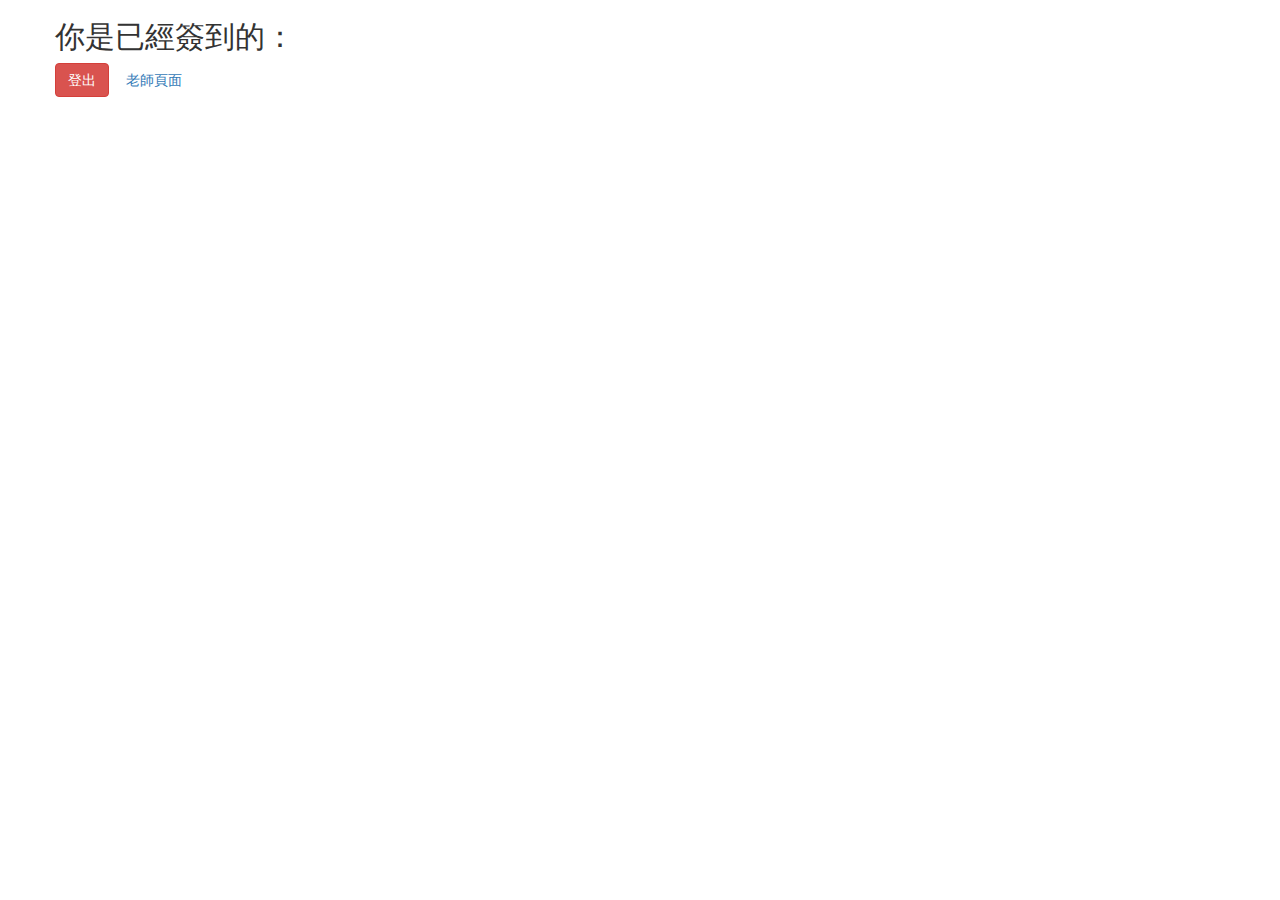
<file: assign6/index.html>
<!doctype html>
<head>
  <meta charset="utf-8">
  <title>個人頁面</title>
  <meta name="viewport" content="width=device-width">
  <script type="text/javascript" src="http://ajax.googleapis.com/ajax/libs/jquery/1.7.2/jquery.min.js"></script>
  <script type="text/javascript" src="http://www.parsecdn.com/js/parse-1.4.2.min.js"></script>
  <link rel="stylesheet" href="https://maxcdn.bootstrapcdn.com/bootstrap/3.3.4/css/bootstrap.min.css">
  <link rel="stylesheet" href="css/css.css">

  <!--引入初始化 Parse 的 js 檔案-->
  <script type="text/javascript" src="js/key.js"></script>
  <script  type="text/javascript">
  
    $(document).ready(function(){

      var currentUser = Parse.User.current();
 
      console.log(currentUser);
      console.log(nowRole);
      /* 顯示登入者名稱，避免未登入者進入此頁面*/
      if(currentUser == null){
        alert('請先登入');
          window.location = 'logIn.html' ;
          
        }else{
              var nowUser = Parse.User.current().getUsername();
      var nowRole = Parse.User.current().get("role");
          $("#role").append(nowRole);
        $("#name").append(nowUser);
 
        };

      
      

      
          //提示 1 : 可用轉址的方式，讓未登入的使用者轉址到 logIn.html
          //提示 2 : 請在 <span id="name" > 中顯示使用者名稱，在 <span id="role">中顯示角色  
  });

    $(document).on('click',"#logOut",function(){

      console.log("Logout clicked");
      /* 執行登出動作，並轉址到 logIn 頁面*/
        // 可參考 : https://parse.com/docs/js/guide#users-current-user
         console.log("登出之前的 Parse.User.current()  : ",Parse.User.current()) ;
       Parse.User.logOut();
       console.log("登出之後的 Parse.User.current()  : ", Parse.User.current() );
       alert('您已登出') ;
        window.location = 'logIn.html' ;

      /* 結束 */
    });

  </script>
</head>

<body>
  <div class="container">
    <div class="row">
      <h2>你是已經簽到的<span id="role"></span>：<span id="name"></span></h2>
      <div id="logOut" class="btn btn-danger">登出</div>
      <a class="btn" href="attendantList.html">老師頁面</a>
    </div>
  </div>
</body>
</html>
</file>
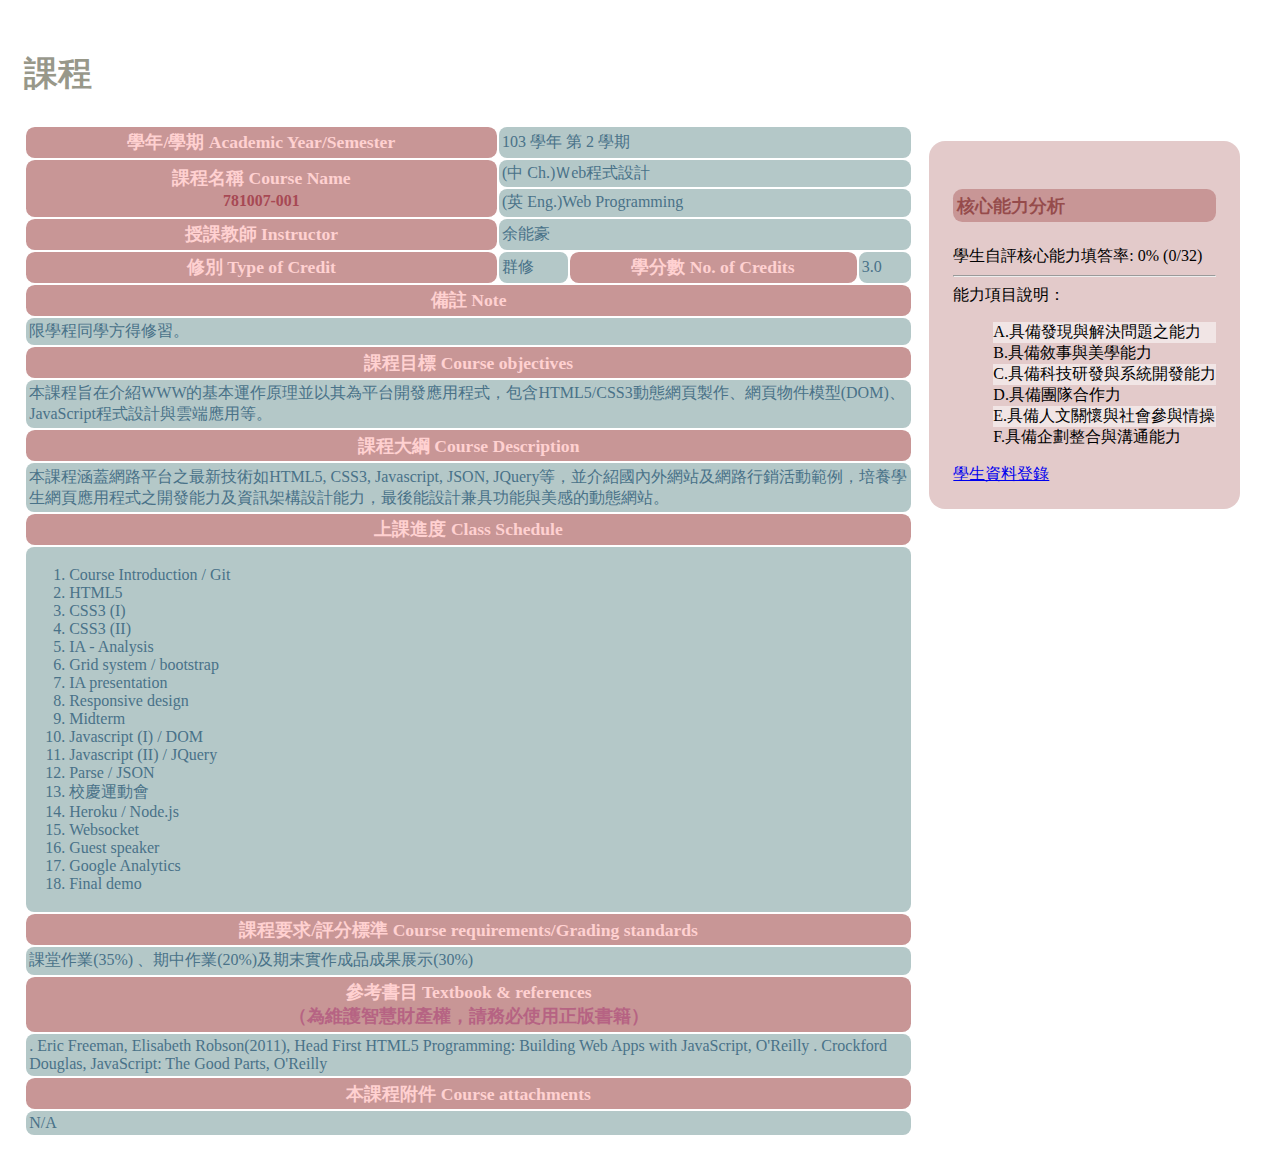
<file: course.html>
﻿<!DOCTYPE html>
<html>
  <head>
<STYLE TYPE="text/css"> 
  @import url(https://pageshih.github.io/assignment1/course.css); 
</STYLE>
    <meta charset="utf-8">
    <title>course</title>
  </head>
<body>
  <article class=main>
  <h2 id=bigtitle>課程</h2>
 <table class=tablee>
   <tr>
  <th>
     學年/學期 Academic Year/Semester
   </th>
   <td colspan="3">
     103 學年 第 2 學期
   </td>
   </tr>
   <tr>
     <th rowspan="2">
       課程名稱 Course Name<br>
       <label class=course-number>781007-001</label>
     </th>
     <td colspan="3">
       (中 Ch.)Ｗeb程式設計
     </td>
   </tr>
   <tr>
     <td colspan="3">
       (英 Eng.)Web Programming</td>
   </tr>
   <tr>
     <th>
       授課教師 Instructor
     </th>
     <td colspan="3">
       余能豪
     </td>
   </tr>
   <tr>
     <th>
       修別 Type of Credit
     </th>
     <td>
       群修
     </td>
     <th>
       學分數
       No. of Credits
     </th>
     <td>
       3.0
     </td>
   </tr>
   <tr>
     <th colspan="4"> 
      備註 Note
     </th>
   </tr>
   <tr>
     <td colspan="4">
       限學程同學方得修習。
     </td>
   </tr>
   <tr>
     <th colspan="4"> 
     課程目標 Course objectives
     </th>
   </tr>
      <tr>
     <td colspan="4">
本課程旨在介紹WWW的基本運作原理並以其為平台開發應用程式，包含HTML5/CSS3動態網頁製作、網頁物件模型(DOM)、JavaScript程式設計與雲端應用等。
     </td>
   </tr>
   <tr>
     <th colspan="4"> 
      課程大綱 Course Description
     </th>
   </tr>
   <tr>
     <td colspan="4">
       本課程涵蓋網路平台之最新技術如HTML5, CSS3, Javascript, JSON, JQuery等，並介紹國內外網站及網路行銷活動範例，培養學生網頁應用程式之開發能力及資訊架構設計能力，最後能設計兼具功能與美感的動態網站。
     </td>
   </tr>
        <th colspan="4"> 
      上課進度 Class Schedule
     </th>
   </tr>
   <tr>
     <td colspan="4">
       <ol class=course>
         <li>Course Introduction / Git </li>
<li>HTML5 </li>
           <li>CSS3 (I) </li>
<li>CSS3 (II) </li>
<li>IA - Analysis </li>
<li>Grid system / bootstrap</li>
<li>IA presentation </li>
            <li>Responsive design</li>
<li>Midterm </li>
 <li>Javascript (I) / DOM</li>
 <li>Javascript (II) / JQuery</li>
 <li>Parse / JSON </li>
 <li>校慶運動會 </li>
 <li>Heroku / Node.js</li>
 <li>Websocket </li>
 <li>Guest speaker </li>
 <li>Google Analytics </li>
 <li>Final demo</li>
       </ol>
     </td>
   </tr>
     <tr>
     <th colspan="4"> 
課程要求/評分標準 Course requirements/Grading standards
     </th>
   </tr>
   <tr>
     <td colspan="4">
課堂作業(35%) 、期中作業(20%)及期末實作成品成果展示(30%)
     </td>
   </tr>
     <tr>
     <th colspan="4"> 
參考書目 Textbook & references<br>
       <label class=notice>（為維護智慧財產權，請務必使用正版書籍）</label>
     </th>
   </tr>
   <tr>
     <td colspan="4">
. Eric Freeman, Elisabeth Robson(2011), Head First HTML5 Programming: Building Web Apps with JavaScript, O'Reilly 
. Crockford Douglas, JavaScript: The Good Parts, O'Reilly
     </td>
   </tr>
     <tr>
     <th colspan="4"> 
本課程附件 Course attachments
     </th>
   </tr>
   <tr>
     <td colspan="4">
N/A
     </td>
   </tr>
    </article>
<aside class=side>
    <h4>核心能力分析</h4>
        學生自評核心能力填答率: 0% (0/32)
          <hr>
  <label>能力項目說明：</label>
          <ul class=ability><li>
            A.具備發現與解決問題之能力</li>	<li>B.具備敘事與美學能力</li>
<li>C.具備科技研發與系統開發能力	</li><li>D.具備團隊合作力</li><li>
E.具備人文關懷與社會參與情操	</li><li>F.具備企劃整合與溝通能力</li></ul>
        <a href="https://pageshih.github.io/assignment1/form.html" target="_blank" >
          學生資料登錄
        </a>
      </aside>

    </body>
</file>
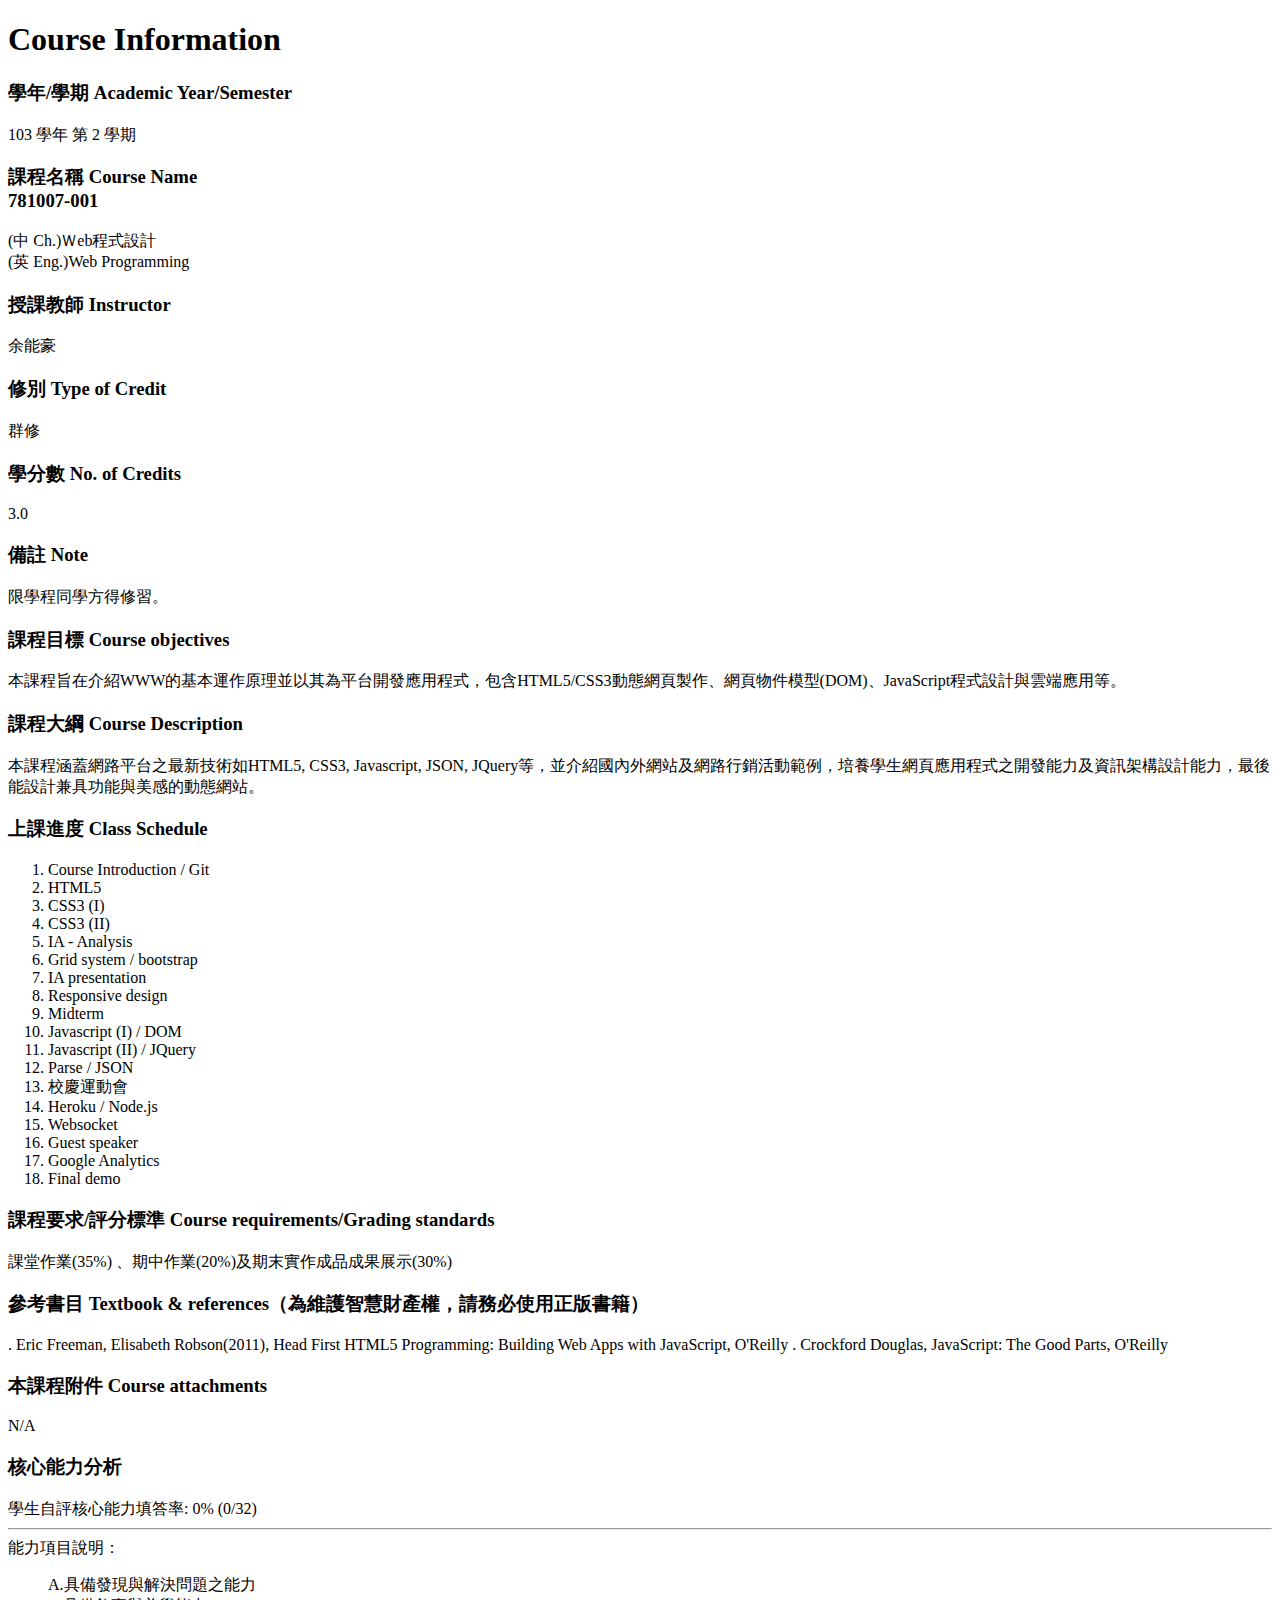
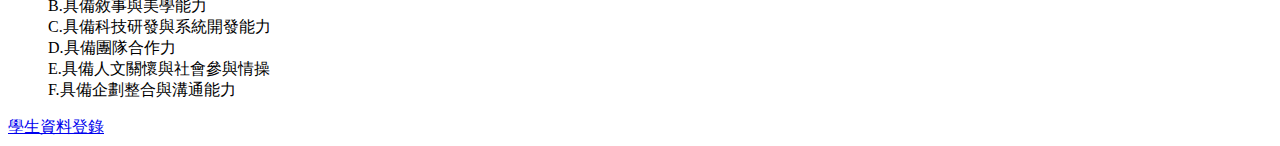
<file: course4.html>
﻿<!DOCTYPE html>
<html>
  <head>
    <link href="https://bootswatch.com/sandstone/bootstrap.min.css" rel="stylesheet" type="text/css" />
    <meta charset="utf-8">
    <title>course</title>
  </head>
<body class="container-fluid">
  
  <h1 id=bigtitle>Course Information</h1>

    <article class="col-sm-8">

 <div class="panel panel-primary">
    <div class="panel-heading">
    <h3 class="panel-title">學年/學期 Academic Year/Semester</h3>
  </div>
  <div class="panel-body">
     103 學年 第 2 學期
  </div>
</div>
   
        
 <div class="panel panel-primary">
    <div class="panel-heading ">
    <h3 class="panel-title"> 課程名稱 Course Name<br>781007-001</h3>
  </div>
  <div class="panel-body">
      (中 Ch.)Ｗeb程式設計<br>
    (英 Eng.)Web Programming
  </div>
</div>
          

      <div class="panel panel-primary">
  <div class="panel-heading">
    <h3 class="panel-title">授課教師 Instructor</h3>
  </div>
  <div class="panel-body">
    余能豪
  </div>
</div>
            <div class="panel panel-primary">
  <div class="panel-heading">
    <h3 class="panel-title">       修別 Type of Credit</h3>
  </div>
  <div class="panel-body">
    群修
  </div>
</div>
        </div>
          
            <div class="panel panel-primary">
  <div class="panel-heading">
    <h3 class="panel-title"> 學分數
       No. of Credits</h3>
  </div>
  <div class="panel-body">
    3.0
  </div>
</div>
        </div>
            <div class="panel panel-primary">
  <div class="panel-heading">
    <h3 class="panel-title">備註 Note</h3>
  </div>
  <div class="panel-body">
    限學程同學方得修習。
  </div>
</div>
            <div class="panel panel-primary">
  <div class="panel-heading">
    <h3 class="panel-title">課程目標 Course objectives</h3>
  </div>
  <div class="panel-body">
    本課程旨在介紹WWW的基本運作原理並以其為平台開發應用程式，包含HTML5/CSS3動態網頁製作、網頁物件模型(DOM)、JavaScript程式設計與雲端應用等。
  </div>
</div>
      <div class="panel panel-primary">
  <div class="panel-heading">
    <h3 class="panel-title">課程大綱 Course Description</h3>
  </div>
  <div class="panel-body">
    本課程涵蓋網路平台之最新技術如HTML5, CSS3, Javascript, JSON, JQuery等，並介紹國內外網站及網路行銷活動範例，培養學生網頁應用程式之開發能力及資訊架構設計能力，最後能設計兼具功能與美感的動態網站。
  </div>
</div> 
      <div class="panel panel-primary">
  <div class="panel-heading">
    <h3 class="panel-title">上課進度 Class Schedule</h3>
  </div>
  <div class="panel-body">
           <ol class=course>
         <li>Course Introduction / Git </li>
<li>HTML5 </li>
           <li>CSS3 (I) </li>
<li>CSS3 (II) </li>
<li>IA - Analysis </li>
<li>Grid system / bootstrap</li>
<li>IA presentation </li>
            <li>Responsive design</li>
<li>Midterm </li>
 <li>Javascript (I) / DOM</li>
 <li>Javascript (II) / JQuery</li>
 <li>Parse / JSON </li>
 <li>校慶運動會 </li>
 <li>Heroku / Node.js</li>
 <li>Websocket </li>
 <li>Guest speaker </li>
 <li>Google Analytics </li>
 <li>Final demo</li>
    </ol>
  </div>
</div>
                <div class="panel panel-primary">
  <div class="panel-heading">
    <h3 class="panel-title"> 課程要求/評分標準 Course requirements/Grading standards</h3>
  </div>
  <div class="panel-body">
    課堂作業(35%) 、期中作業(20%)及期末實作成品成果展示(30%)
  </div>
</div>
            <div class="panel panel-primary">
  <div class="panel-heading">
    <h3 class="panel-title">參考書目 Textbook & references（為維護智慧財產權，請務必使用正版書籍）</h3>
  </div>
  <div class="panel-body">
   . Eric Freeman, Elisabeth Robson(2011), Head First HTML5 Programming: Building Web Apps with JavaScript, O'Reilly 
. Crockford Douglas, JavaScript: The Good Parts, O'Reilly
  </div>
</div>
            <div class="panel panel-primary">
  <div class="panel-heading">
    <h3 class="panel-title">本課程附件 Course attachments</h3>
  </div>
  <div class="panel-body">
    N/A
  </div>
</div>
    </article>       

  <aside id="side" class="col-sm-4">

<div class="panel panel-info">
  <div class="panel-heading">
    <h3 class="panel-title">核心能力分析</h3>
  </div>
  <div class="panel-body">
    學生自評核心能力填答率: 0% (0/32)
          <hr>
  <label>能力項目說明：</label>
          <ul type="none"><li>
            A.具備發現與解決問題之能力</li>	<li>B.具備敘事與美學能力</li>
<li>C.具備科技研發與系統開發能力	</li><li>D.具備團隊合作力</li><li>
E.具備人文關懷與社會參與情操	</li><li>F.具備企劃整合與溝通能力</li></ul>
        <a href="https://pageshih.github.io/assignment1/form4.html" target="_blank" class="btn btn-info">
          學生資料登錄
        </a>
  </div>
</div>
  </aside>


    </body>
</file>
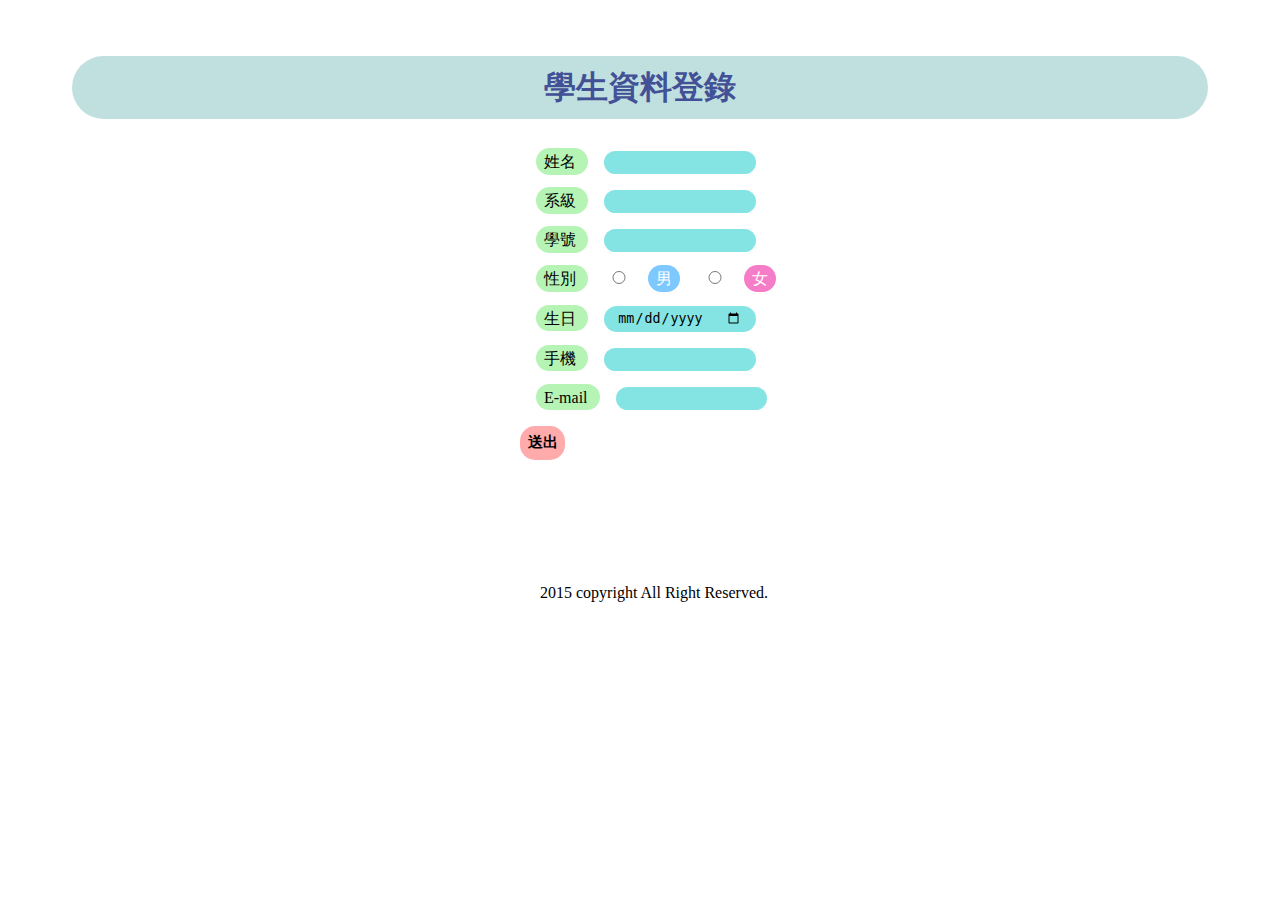
<file: form.html>
﻿<!DOCTYPE html>
<html>
<head>
  <meta charset="utf-8">
<STYLE TYPE="text/css"> 
  @import url(https://pageshih.github.io/assignment1/form.css); 
</STYLE>
  <title>form</title>
</head>
<body>
  <div class="body">
  <div class="article">
  <h1>
    學生資料登錄
    </h1>
    <div class="inner">
  <p>
  <label for="sname">
    姓名
  </label>
  <input id="sname"></p>
  <p>
  <label for="sgrade">
    系級
    </label>
    <input id="sgrade"></p>
  <p>
    <label for="snumber">
      學號
    </label>
    <input id="snumber"></p>
  <p>
    <label>
      性別
    </label>
    <input type="radio" name="sexual" value="s0" id="male"><label class="man" for="male">男</label>
    <input type="radio" name="sexual" value="s1" id="female"><label class="woman" for="female">女</label>
  </p>
     <p>
       <label for="birth">
         生日
       </label>
       <input type="date" id="birth">
    </p>
    <p>
      <label for="phone">
        手機
      </label>
      <input type="tel" id="phone"> 
  </p>
    <p>
      <label for="mail">
        E-mail
      </label>
      <input type="email">
    </p>
    <button type="submit">
      送出
    </button>
    </div>
    </div>
    <footer>
      <span class="copyright">
        2015 copyright All Right Reserved.</span>
      </footer>
  </div>
</body>
</html>
</file>
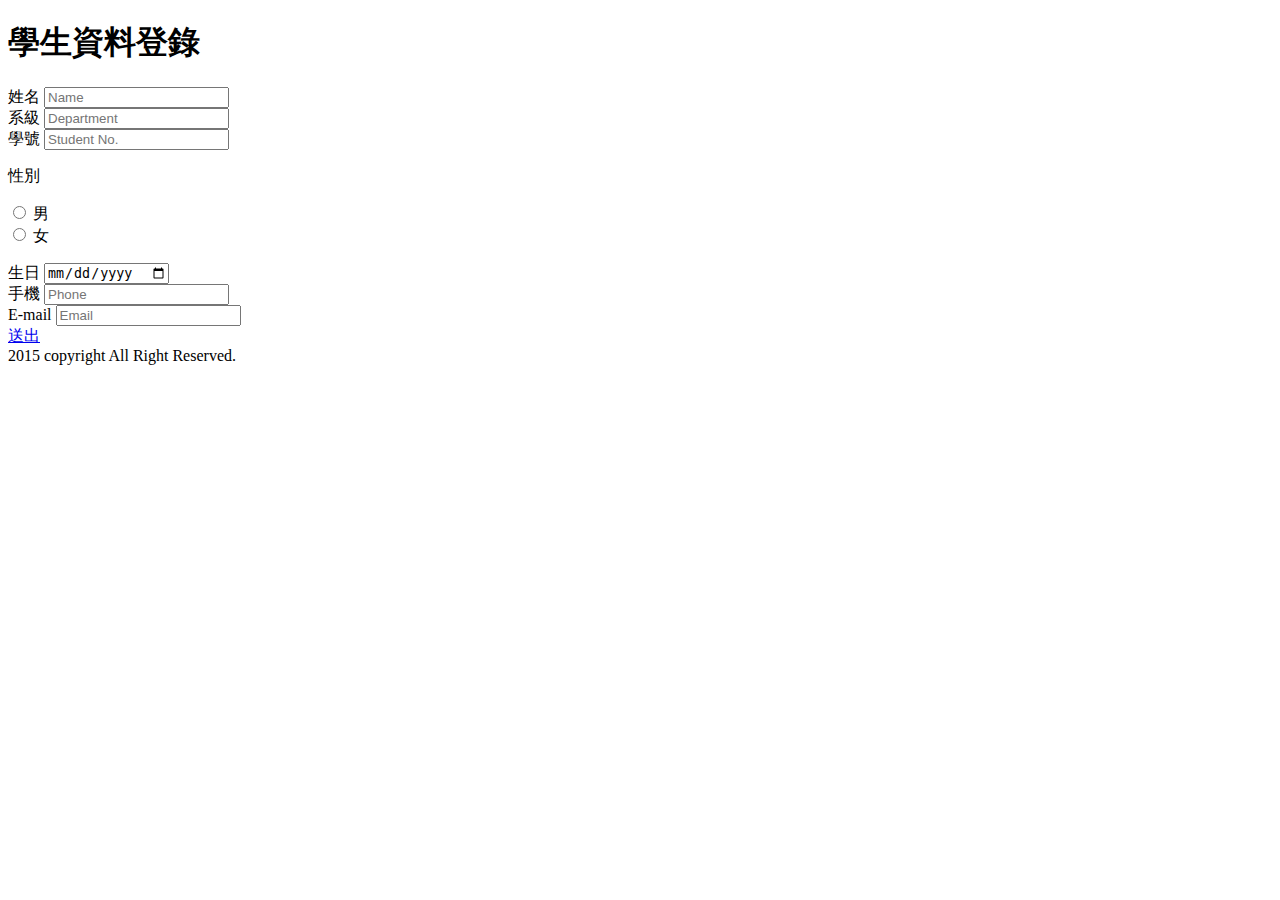
<file: form4.html>
﻿<!DOCTYPE html>
<html>
  <head>
    <link href="https://bootswatch.com/sandstone/bootstrap.min.css" rel="stylesheet" type="text/css" />
    <meta charset="utf-8">
  <title>form</title>
</head>
<body class="container">
        <h1>
    學生資料登錄
    </h1>
  <div class="row">
  <div class="col-sm-6">

    <div class="form-group has-success">
  <label class="control-label" for="name">姓名</label>
  <input type="text" class="form-control" id="name" placeholder="Name">
</div>
    <div class="form-group has-error">
  <label class="control-label" for="grade">系級</label>
  <input type="text" class="form-control" id="grade" placeholder="Department">
</div>
       <div class="form-group has-success">
  <label class="control-label" for="number">學號</label>
  <input type="text" class="form-control" id="number" placeholder="Student No.">
</div>

 <div class="form-group">
   <p class="text-danger">
     <label class="col-lg-2 control-label">性別</label>
      <div class="col-lg-10">
        <div class="radio">
          <label class="text-danger">
            <input type="radio" name="sexual" id="men" value="option1">
            男
          </label>
        </div>
        <div class="radio">
          <label class="text-danger">
           <input type="radio" name="sexual" id="women" value="option2">
            女
          </label>
        </div>
      </div>
    </div>
    </p>
  </div>
        <div class="col-sm-6">
       <div class="form-group has-success">
       <label class="control-label" for="birth">
         生日
       </label>
       <input type="date" id="birth" class="form-control" >
         </div>

             <div class="form-group has-error">
      <label class="control-label" for="phone">
        手機
      </label>
      <input type="tel" id="phone" class="form-control" placeholder="Phone"> 
  </div>
   <div class="form-group has-success">
      <label class="control-label" for="mail">
        E-mail
      </label>
      <input type="email" class="form-control" id="mail" placeholder="Email">
    </div>

          <a href="#" class="btn btn-default">送出</a>
   
  </div>
  </div>
    <footer>
      <span class="copyright">
        2015 copyright All Right Reserved.</span>
      </footer>
  </div>
</body>
</html>
</file>
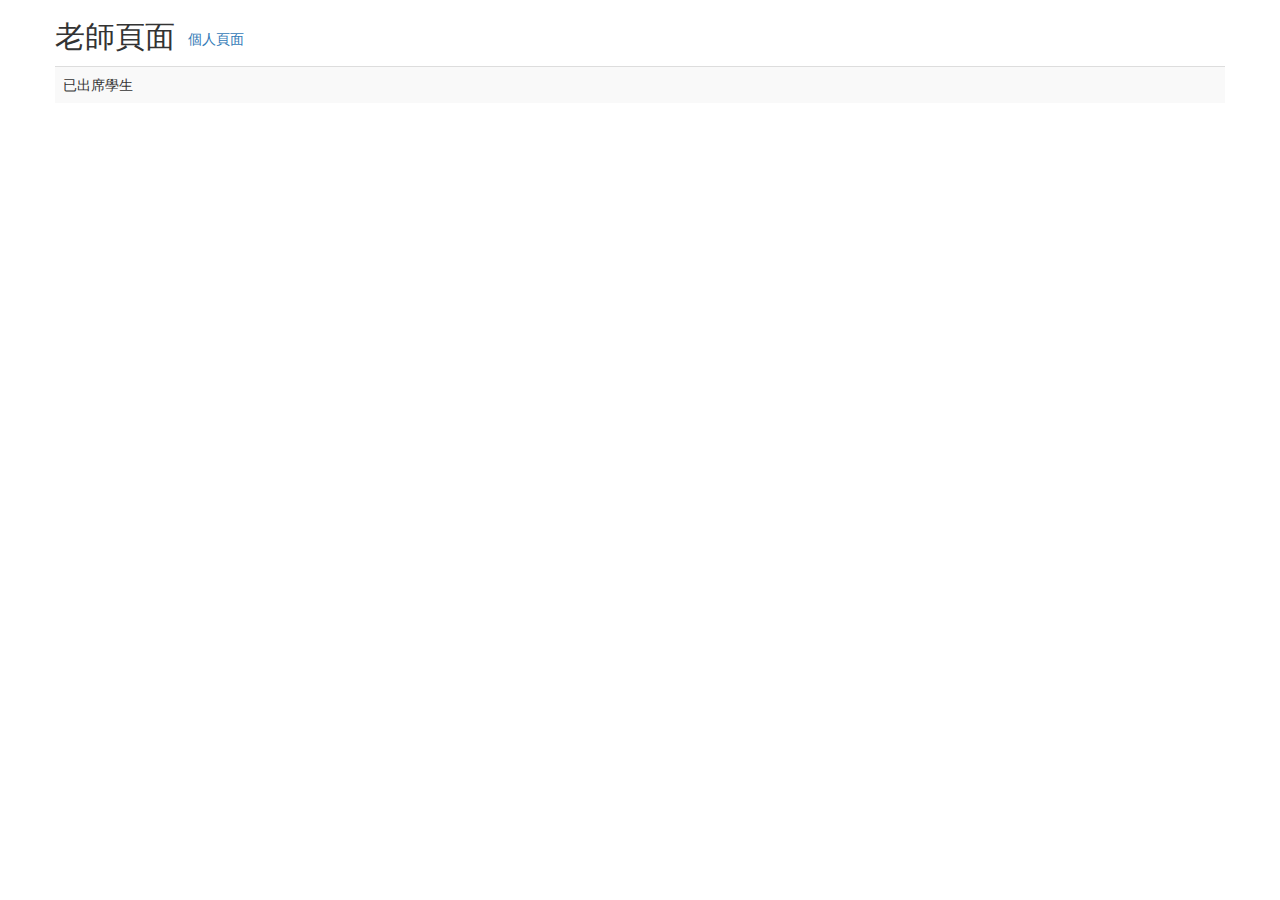
<file: assign6/attendantList.html>
<!doctype html>
<head>
  <meta charset="utf-8">
  <title>老師頁面</title>
  <meta name="viewport" content="width=device-width">
  <script type="text/javascript" src="http://ajax.googleapis.com/ajax/libs/jquery/1.7.2/jquery.min.js"></script>
  <script type="text/javascript" src="http://www.parsecdn.com/js/parse-1.4.2.min.js"></script>
  <link rel="stylesheet" href="https://maxcdn.bootstrapcdn.com/bootstrap/3.3.4/css/bootstrap.min.css">
  <link rel="stylesheet" href="css/css.css">

  <!--引入初始化 Parse 的 js 檔案-->
  <script type="text/javascript" src="js/key.js"></script>
  <script  type="text/javascript">
    $(document).ready(function(){
      console.log('document ready');
      /* 要判斷使用者角色，避免不應該看到的人進到此頁面 */
        // 提示 1 : 將非老師的角色轉址到 index 頁面
        // 提示 2 : 將未登入的使用者轉指導 logIn 頁面

         var currentUser = Parse.User.current();
          console.log(currentUser);
      console.log(nowRole);
      if(currentUser == null){
        alert('請先登入');
          window.location = 'logIn.html' ;
        }else{
        var nowRole = Parse.User.current().get("role");
        if(nowRole !== "teacher"){
          window.location = 'index.html';

        };
      };
      
      /*var User = Parse.User("User") ;
    var allUserQuery = new Parse.Query(Parse.User) ;     // 創建 Course Query
       allUserQuery.equalTo("role","student");
    // 完成以下部分
    allUserQuery.find({
      success: function(user) {
        console.log(user);

        // Step 3 : 顯示課程資
        for (var i = 0 ; i < student.length ; i++){
          user = student[i] ;
          View.addRow(
            user.id, // 加入 id 資料 進入 HTML，看看 View.addRow 做了麼修改
            user.get('role'),
            user.get('name'),

          );
        }
      },
      error: function(error) {
        console.log(error) ;
        alert(error.message);
      }
    });*/


      /* 請閱讀完 html 後在這裡填入送出表單後需要執行的程式碼 */
        // 提示 1 : 挑選符合條件的使用者
        //         可參考https://parse.com/docs/js/guide#queries-query-constraints
        // 提示 2 : 可使用 jqeury 中的 append 方法將資料顯示在<table id="table">中

      /* 結束*/
    }); // end of document ready
  </script>
</head>

<body>
  <div class="container">
    <div class="row">
      <h2>老師頁面<a href="index.html" class="btn">個人頁面</a></h2>
    </div>
  </div>
  <div class="container">
    <div class="row">
      <table id="table" class="table table-striped">
        <tr>
          <td>已出席學生</td>
        </tr>
      </table>
    </div>
  </div>
</body>
</html>
</file>
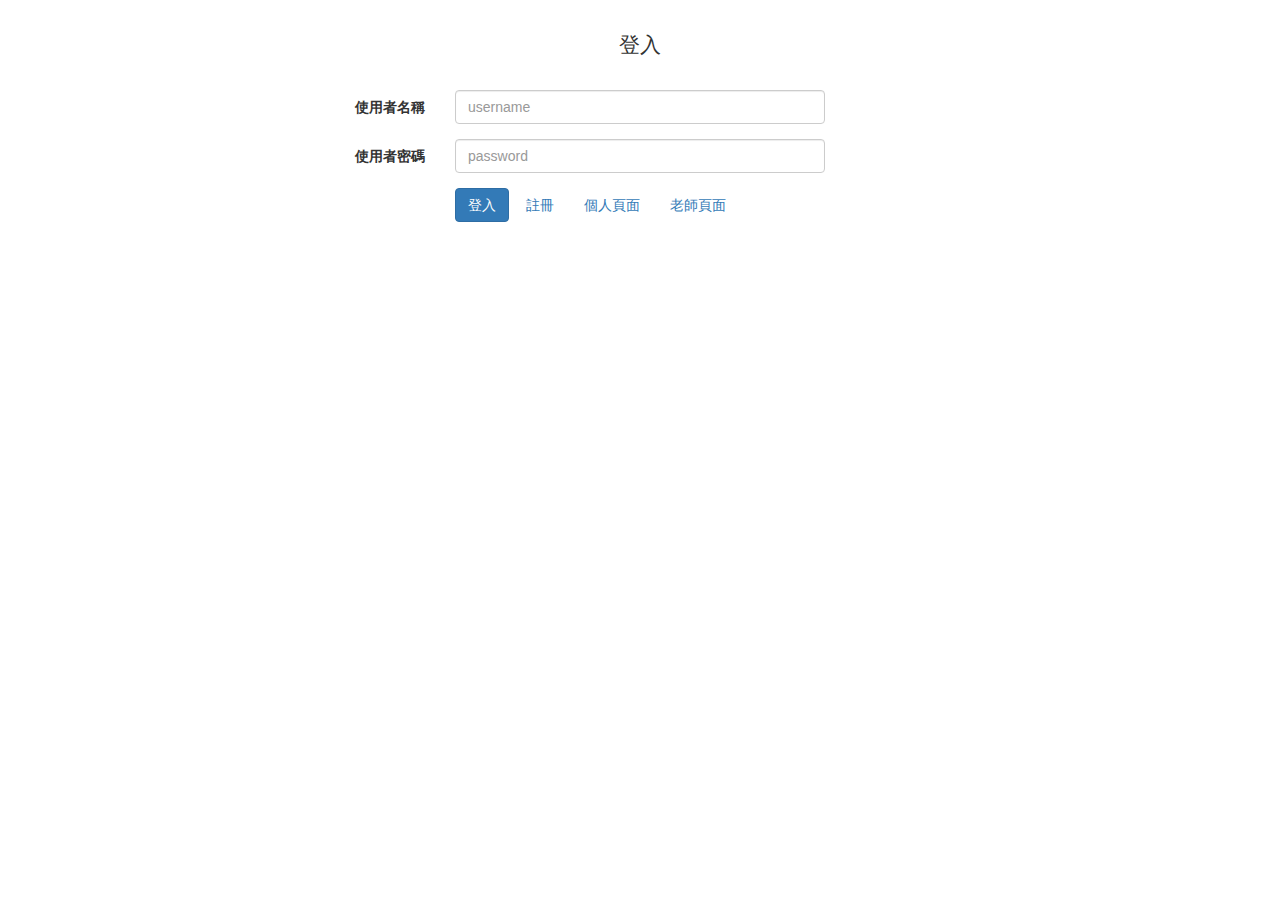
<file: assign6/logIn.html>
<!doctype html>
<head>
  <meta charset="utf-8">
  <title>登入頁面</title>
  <meta name="viewport" content="width=device-width">
  <script type="text/javascript" src="http://ajax.googleapis.com/ajax/libs/jquery/1.7.2/jquery.min.js"></script>
  <script type="text/javascript" src="http://www.parsecdn.com/js/parse-1.4.2.min.js"></script>
  <link rel="stylesheet" href="https://maxcdn.bootstrapcdn.com/bootstrap/3.3.4/css/bootstrap.min.css">
  <link rel="stylesheet" href="css/css.css">

  <!--引入初始化 Parse 的 js 檔案-->
  <script type="text/javascript" src="js/key.js"></script>
  <script  type="text/javascript">
    $(document).on('submit','#logInForm',function(e){
      console.log('logIn submit');
      /* 請閱讀完 html 後在這裡填入送出表單後需要執行的程式碼 */
        // 提示1 : 記得使用 preventDefault 方程 避免表單轉址
        // 提示2 : 請在使用者登入成功後，自動幫助使用者簽到，
        // 提示3 : 簽到成功後，要將畫面切換到 index 頁面
    e.preventDefault();  // 避免 form submit 完成後 轉址
    console.log ("login") ;
    var username = $('#username').val() ;
    var password = $('#password').val() ;


    // 用 Parse.User.current() 判定使用者是否是登入的狀態，這裏還沒登入，會是 null
    console.log("登入之前的 Parse.User.current()  : ", Parse.User.current() );

    Parse.User.logIn( username , password , {
      success: function(user) {
        // 到 console 看看 Parse.User.current()  的東西
        console.log("登入之後的 Parse.User.current()  : ",Parse.User.current() ) ;
        alert('登入成功') ;
        window.location = 'index.html' ;
      },
      error: function(user, error) {
        console.log(error) ;
        alert(error.message);
      }
    });//endof login

      /* 結束*/
    });//endof logInBtn onSubmit
  </script>
</head>

<body>
  <div class="container">
    <div class="row">
      <form id="logInForm" class="form-horizontal">
      <fieldset>

      <!-- Form Name -->
      <legend>登入</legend>

      <!-- Text input-->
      <div class="form-group">
        <label class="col-md-4 control-label" for="username">使用者名稱</label>
        <div class="col-md-4">
        <input id="username" name="username" type="text" placeholder="username" class="form-control input-md" required="">

        </div>
      </div>

      <!-- Password input-->
      <div class="form-group">
        <label class="col-md-4 control-label" for="password">使用者密碼</label>
        <div class="col-md-4">
          <input id="password" name="password" type="password" placeholder="password" class="form-control input-md" required="">

        </div>
      </div>

      <!-- Button -->
      <div class="form-group">
        <label class="col-md-4 control-label" for="logInBtn"></label>
        <div class="col-md-4">
          <button id="logInBtn" name="logInBtn" class="btn btn-primary">登入</button>
          <a href="signUp.html" class="btn">註冊</a>
          <a href="index.html" class="btn">個人頁面</a>
          <a href="attendantList.html" class="btn">老師頁面</a>
        </div>
      </div>
      </fieldset>
      </form>
    </div>
  </div>
</body>
</html>
</file>
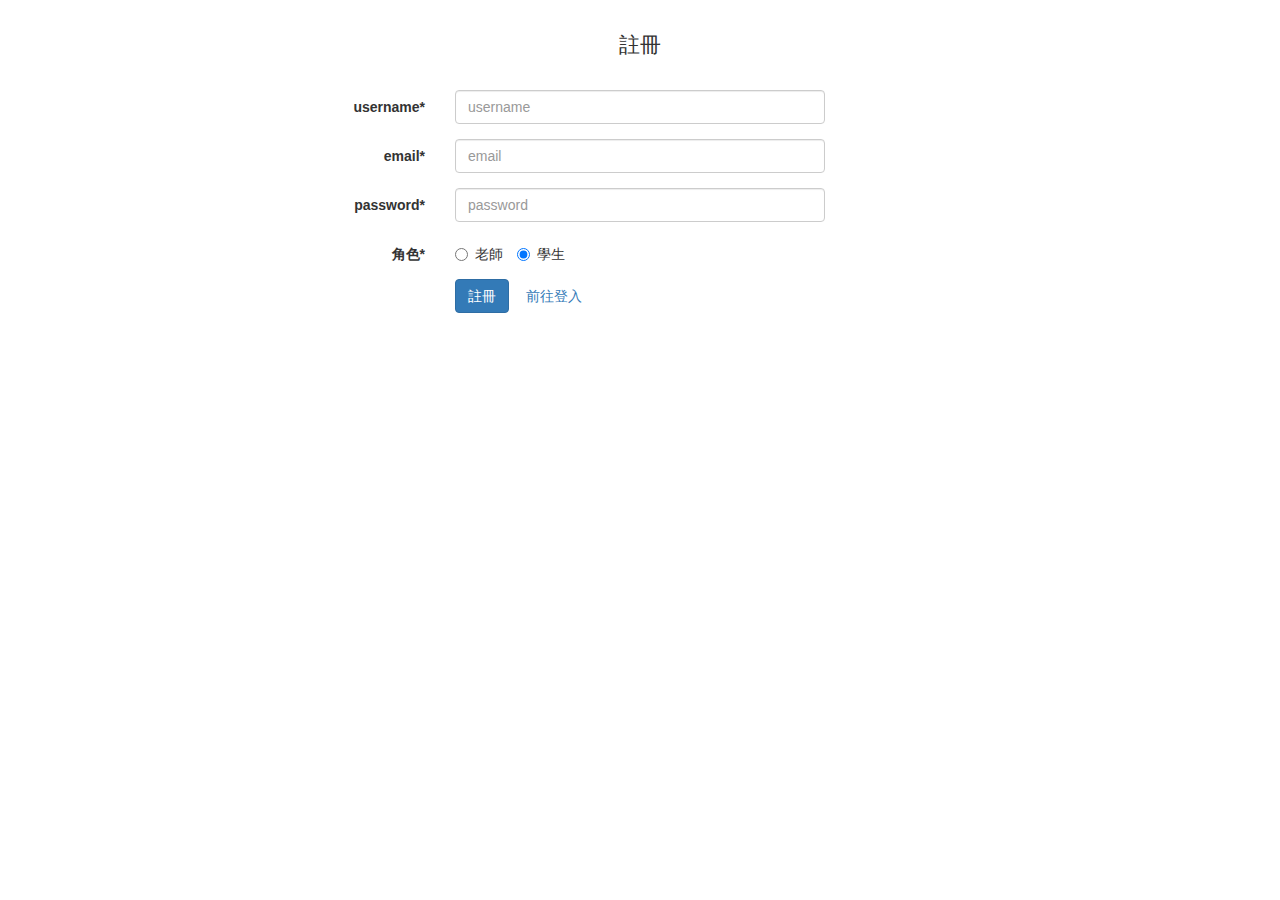
<file: assign6/signUp.html>
<!doctype html>
<head>
  <meta charset="utf-8">
  <title>註冊頁面</title>
  <meta name="viewport" content="width=device-width">
  <script type="text/javascript" src="http://ajax.googleapis.com/ajax/libs/jquery/1.7.2/jquery.min.js"></script>
  <script type="text/javascript" src="http://www.parsecdn.com/js/parse-1.4.2.min.js"></script>
  <link rel="stylesheet" href="https://maxcdn.bootstrapcdn.com/bootstrap/3.3.4/css/bootstrap.min.css">
  <link rel="stylesheet" href="css/css.css">

  <!--引入初始化 Parse 的 js 檔案-->
  <script type="text/javascript" src="js/key.js"></script>
  <script  type="text/javascript">
    $(document).on('submit','#signUpForm',function(e){
      console.log('signUp submit');
      /* 請閱讀完 html 後在這裡填入送出表單後需要執行的程式碼 */
        // 提示1 : 記得使用 preventDefault 方程 避免表單轉址
      e.preventDefault();  
      var user = new Parse.User();
      user.set("username", $('#username').val());
      user.set("email",    $('#email').val());
      user.set("password", $('#password').val());
      // username ,email , passwod 一定都要有
          user.set("role",  $("input[type='radio']:checked").val());
      user.signUp(null,{
        success : function(user){     
          console.log(user);
          alert("使用者註冊成功");
          window.location="index.html" ;
        },
        error : function(course,error){ 
          console.log(error) ;
          alert(error.message);
        }
      });//endof signUp
      /* 結束*/
    });  //endof signUpBtn onSubmit
  </script>
</head>

<body>
  <div class="container">
    <div class="row">
      <form id="signUpForm" class="form-horizontal">
      <fieldset>

      <!-- Form Name -->
      <legend>註冊</legend>

      <!-- Text input-->
      <div class="form-group">
        <label class="col-md-4 control-label" for="username">username*</label>
        <div class="col-md-4">
        <input id="username" name="username" type="text" placeholder="username" class="form-control input-md" required="">

        </div>
      </div>

      <!-- Text input-->
      <div class="form-group">
        <label class="col-md-4 control-label" for="email">email*</label>
        <div class="col-md-4">
        <input id="email" name="email" type="text" placeholder="email" class="form-control input-md" required="">

        </div>
      </div>

      <!-- Password input-->
      <div class="form-group">
        <label class="col-md-4 control-label" for="password">password*</label>
        <div class="col-md-4">
          <input id="password" name="password" type="password" placeholder="password" class="form-control input-md" required="">

        </div>
      </div>

      <!-- Role -->
      <div class="form-group">
        <label class="col-md-4 control-label" for="">角色*</label>
        <div class="col-md-4">
          <label class="radio-inline" for="-0">
            <input type="radio" name="role" id="-0" value="teacher" >
            老師
          </label>
          <label class="radio-inline" for="-1">
            <input type="radio" name="role" id="-1" value="student" checked="checked">
            學生
          </label>
        </div>
      </div>

      <!-- Button -->
      <div class="form-group">
        <label class="col-md-4 control-label" for="signUpBtn"></label>
        <div class="col-md-4">
          <button id="signUpBtn" name="signUpBtn" class="btn btn-primary">註冊</button>
          <a class="btn" href="logIn.html">前往登入</a>
        </div>
      </div>
      </fieldset>
      </form>
    </div>
  </div>
</body>
</html>
</file>
<file: assign6/css/css.css>
.favorite{
  display : none ;
}

legend {
  margin:auto ;
  text-align: center;
  padding-top: 30px;
  margin-bottom: 30px ;
  border: none;
}
</file>
